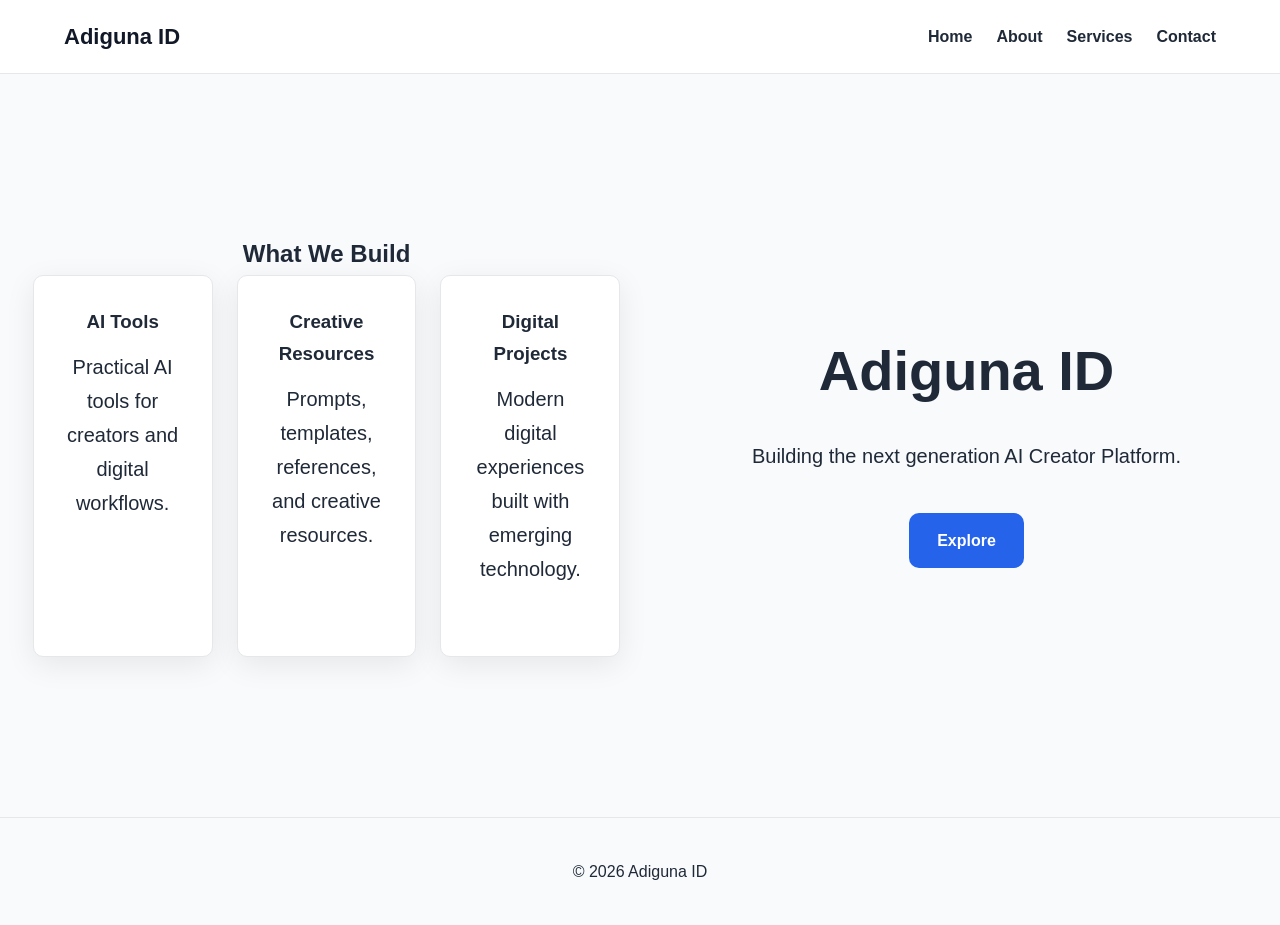
<file: index.html>
<!DOCTYPE html>
<html lang="en">

<head>
<meta charset="UTF-8">
<meta name="viewport" content="width=device-width, initial-scale=1.0">

<title>Adiguna ID</title>

<link rel="stylesheet" href="css/style.css">

</head>

<body>

<header>

<div class="container">

<nav>

<a href="index.html" class="logo">Adiguna ID</a>

<ul>
<li><a href="index.html">Home</a></li>
<li><a href="about.html">About</a></li>
<li><a href="services.html">Services</a></li>
<li><a href="contact.html">Contact</a></li>
</ul>

</nav>

</div>

</header>

<section class="hero">
  <section>

<div class="container">

<h2>What We Build</h2>

<div class="card-grid">

<div class="card">
<h3>AI Tools</h3>
<p>Practical AI tools for creators and digital workflows.</p>
</div>

<div class="card">
<h3>Creative Resources</h3>
<p>Prompts, templates, references, and creative resources.</p>
</div>

<div class="card">
<h3>Digital Projects</h3>
<p>Modern digital experiences built with emerging technology.</p>
</div>

</div>

</div>

</section>

<div class="container">

<h1>Adiguna ID</h1>

<p>

Building the next generation AI Creator Platform.

</p>

<a href="about.html" class="btn">

Explore

</a>

</div>

</section>

<footer>

<div class="container">

© 2026 Adiguna ID

</div>

</footer>

<script src="js/main.js"></script>

</body>

</html>
</file>
<file: css/style.css>
/* ===========================
   ADIGUNA ID DESIGN SYSTEM
=========================== */

:root{
    --primary:#111827;
    --secondary:#2563eb;
    --background:#f8fafc;
    --surface:#ffffff;
    --text:#1f2937;
    --border:#e5e7eb;

    --radius:10px;

    --container:1200px;

    --shadow:0 8px 30px rgba(0,0,0,.08);
}

*{
    margin:0;
    padding:0;
    box-sizing:border-box;
}

html{
    scroll-behavior:smooth;
}

body{
    font-family:Arial,Helvetica,sans-serif;
    background:var(--background);
    color:var(--text);
    line-height:1.7;
}

.container{
    width:90%;
    max-width:var(--container);
    margin:auto;
}

header{
    background:var(--surface);
    border-bottom:1px solid var(--border);
}

nav{
    display:flex;
    justify-content:space-between;
    align-items:center;
    padding:18px 0;
}

nav ul{
    display:flex;
    list-style:none;
    gap:24px;
}

nav a{
    text-decoration:none;
    color:var(--text);
    font-weight:600;
}

section{
    padding:80px 0;
}

footer{
    text-align:center;
    padding:40px 0;
    border-top:1px solid var(--border);
}
.hero{
    min-height:80vh;

    display:flex;

    align-items:center;

    justify-content:center;

    text-align:center;
}

.hero h1{

    font-size:56px;

    margin-bottom:20px;

}

.hero p{

    font-size:20px;

    max-width:700px;

    margin:auto;

    margin-bottom:40px;

}

.btn{

    display:inline-block;

    background:var(--secondary);

    color:white;

    padding:14px 28px;

    border-radius:var(--radius);

    text-decoration:none;

    font-weight:bold;

}

.btn:hover{

    opacity:.9;

}
@media (max-width: 768px){

    nav{
        flex-direction:column;
        gap:15px;
    }

    nav ul{
        flex-wrap:wrap;
        justify-content:center;
        gap:15px;
    }

    .hero{
        min-height:70vh;
        padding:40px 0;
    }

    .hero h1{
        font-size:40px;
    }

    .hero p{
        font-size:18px;
    }

    section{
        padding:60px 0;
    }

}
.card-grid{
    display:grid;
    grid-template-columns:repeat(3,1fr);
    gap:24px;
}

.card{
    background:var(--surface);
    padding:30px;
    border:1px solid var(--border);
    border-radius:var(--radius);
    box-shadow:var(--shadow);
}

.card h3{
    margin-bottom:12px;
}

@media (max-width:768px){

    .card-grid{
        grid-template-columns:1fr;
    }

}
.logo{
    color:var(--primary);
    text-decoration:none;
    font-size:22px;
    font-weight:700;
}
</file>
